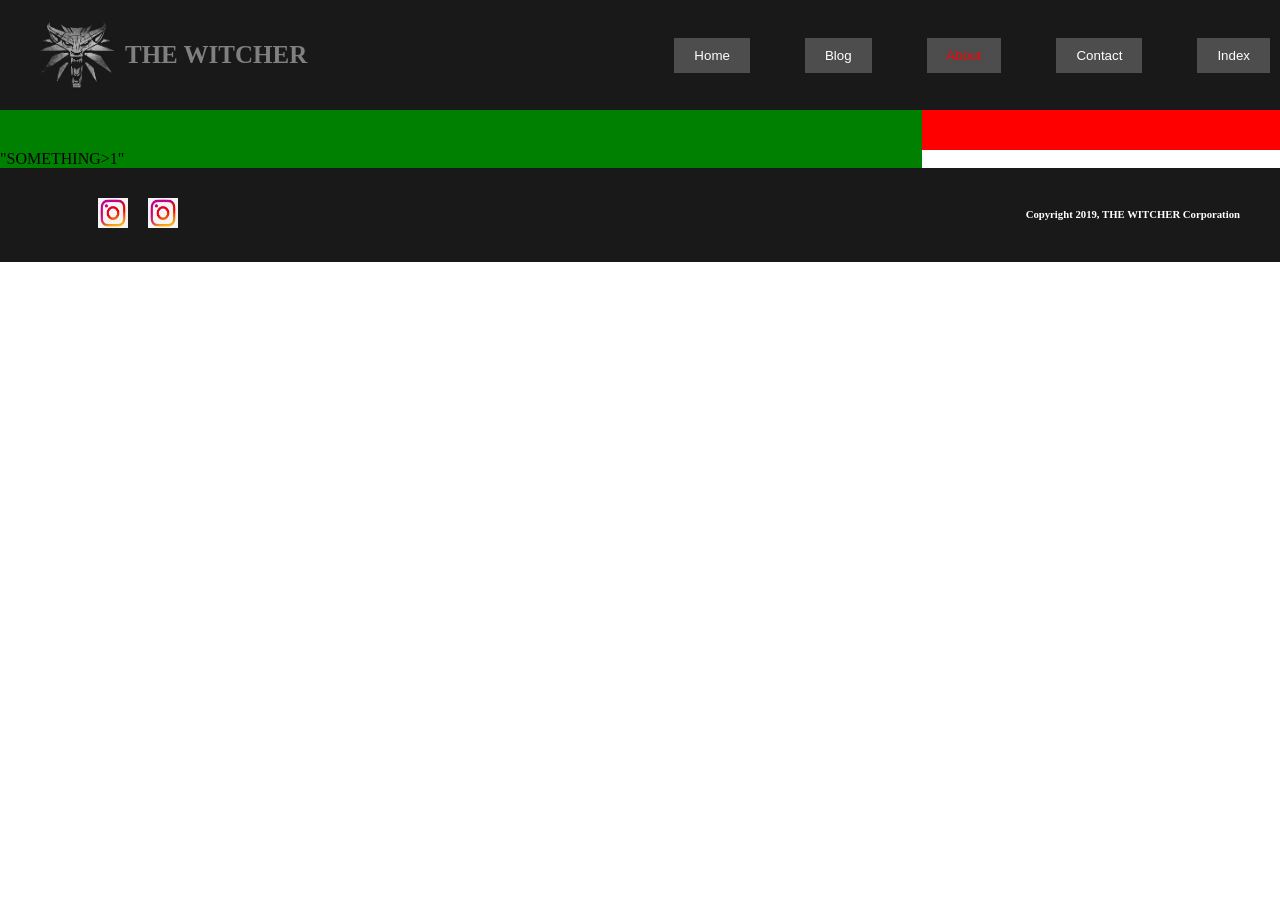
<file: About.html>
<!DOCTYPE html>
<html>
<head>
	<title>About</title>
	<link type="text/css" rel="stylesheet" href="css/style2.css"/>
	<meta name="viewport" content="width=device-width, initial=scale=1.0"/>
	<link href="https://fonts.googleapis.com/css?family=Roboto&display=swap" rel="stylesheet">
	<link href="https://fonts.googleapis.com/css?family=Cabin|Fjalla+One&display=swap" rel="stylesheet">

</head>
<body>
	<div class="display_inblock">
	<header>
			<div class="header_menu">
				<div class="logo">

				<img src="download.jpg" alt="Logo">
				<h3>THE WITCHER</h3>
				</div>
			
				<div class="menu_list">
					<nav>
					<ul>
						<li><a href="Home.html"><button id="demo1" class="button home" onclick="openHTML()">Home</button></a></li>
						<li><a href="Blog.html"><button id="demo5" class="button blog" onclick="openBLOG()">Blog</button></a></li>
						<li><a href="About.html"><button id="demo2" class="button about" onclick="openABOUT()">About</button></a></li>
						<li><a href="Contact us.html"><button id="demo3" class="button contact" onclick="openCONTACT()">Contact</button></a></li>
						<li><a href="index.html"><button id="demo4" class="button index" onclick="openINDEX()">Index</button></a></li>

					</ul>
					</nav>
				</div>
			
			</div>
	</header>
	</div>
	
	<div id="container">
		<section id="Row1">
			"SOMETHING>1"
		</section>

		<section id="Row2">
			
			<div class="widget">
				
				


			</div>
			
		</section>
	</div>

	<div class="footer_cls">
	<footer>
		<section class="footer_grid1">
		<ul>
			<div class="links">
			<li><a href="https://www.instagram.com"><img src="insta2.png" alt="instagram" ></a></li>
			<li><a href="https://www.instagram.com"><img src="insta2.png" alt="instagram" ></a></li>
			</div>
		</ul>
		</section>

		<section class="footer_grid2">
			<div>
				<h6>Copyright 2019, THE WITCHER Corporation</h6>
			</div>
			
		</section>
	</footer>
	</div>
	<script>
	
	</script>

</body>
</html>
</file>
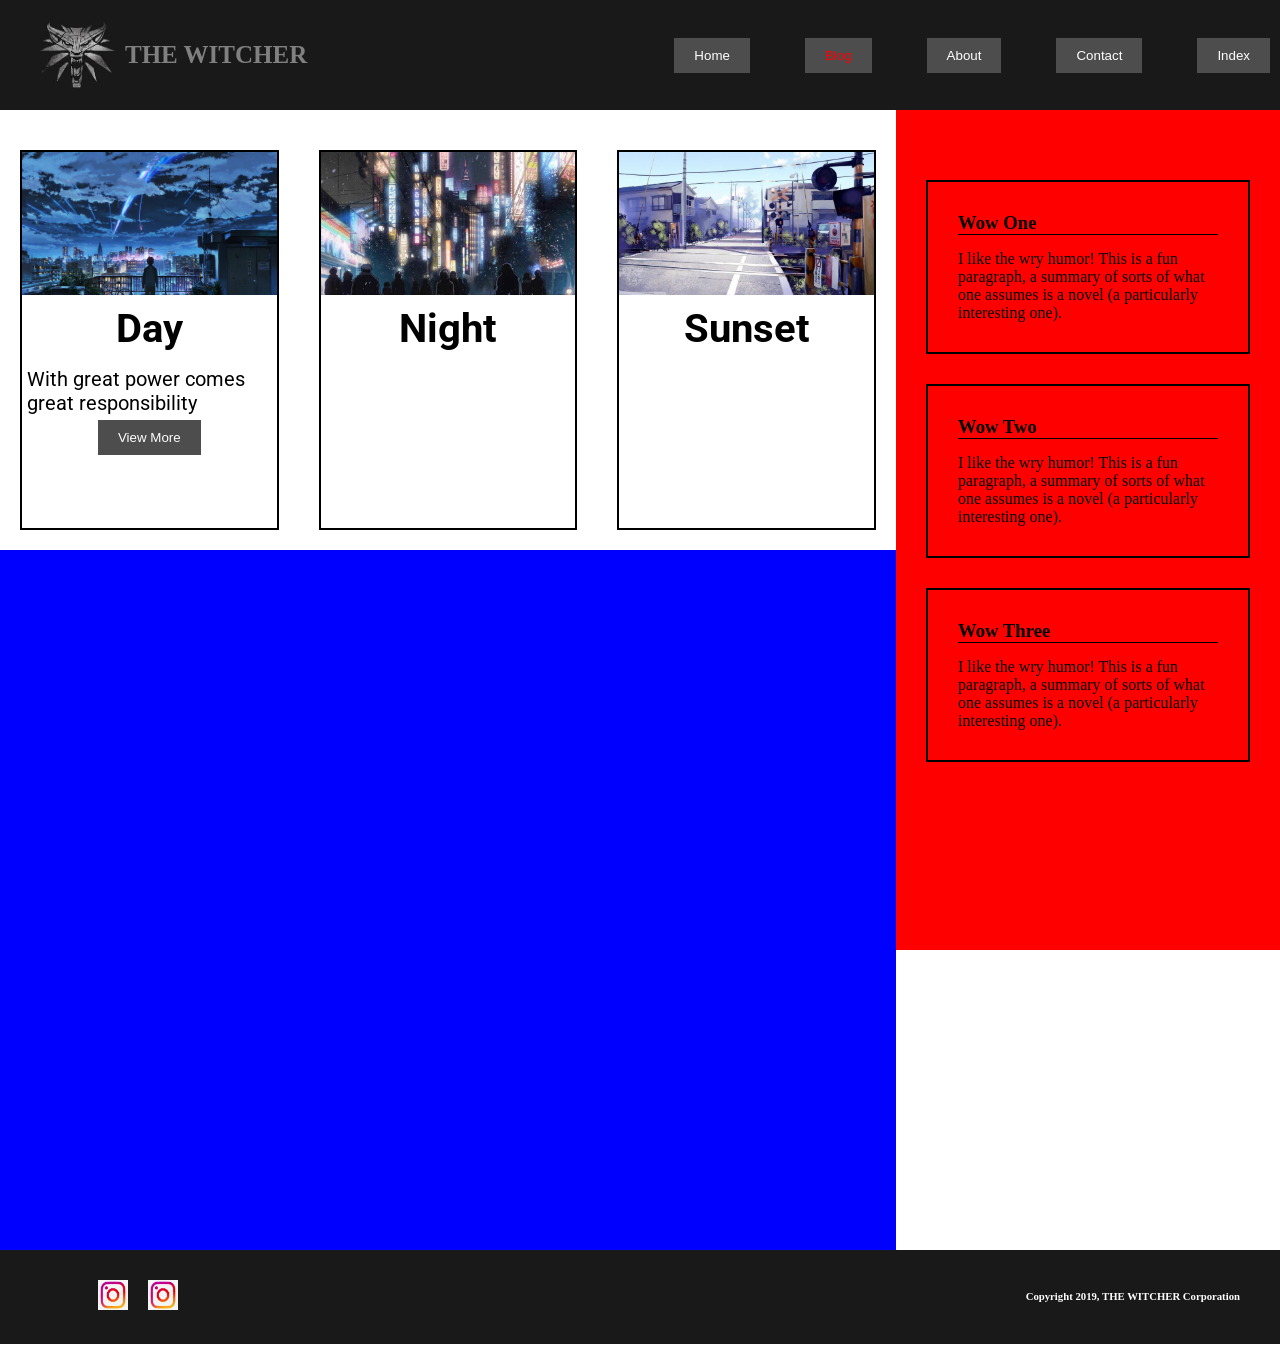
<file: Blog.html>
<!DOCTYPE html>
<html>
<head>
	<title>Blog</title>
	<link type="text/css" rel="stylesheet" href="css/styleB.css"/>
	<meta name="viewport" content="width=device-width, initial=scale=1.0"/>
	<link href="https://fonts.googleapis.com/css?family=Roboto&display=swap" rel="stylesheet">
	<link href="https://fonts.googleapis.com/css?family=Cabin|Fjalla+One&display=swap" rel="stylesheet">

</head>
<body>
	<div class="display_inblock">
	<header>
			<div class="header_menu">
				<div class="logo">

				<img src="download.jpg" alt="Logo">
				<h3>THE WITCHER</h3>
				</div>
			
				<div class="menu_list">
					<nav>
					<ul>
						<li><a href="Home.html"><button id="demo1" class="button home" onclick="openHTML()">Home</button></a></li>
						<li><a href="Blog.html"><button id="demo5" class="button blog" onclick="openBLOG()">Blog</button></a></li>
						<li><a href="About.html"><button id="demo2" class="button about" onclick="openABOUT()">About</button></a></li>
						<li><a href="Contact us.html"><button id="demo3" class="button contact" onclick="openCONTACT()">Contact</button></a></li>
						<li><a href="index.html"><button id="demo4" class="button index" onclick="openINDEX()">Index</button></a></li>
						
					</ul>
					</nav>
				</div>
			
			</div>
	</header>
	</div>
	
	<div id="container">
		<section id="row1">
			<div class="card A">
				<img src="Home Images\3542.jpg">
				<h4>Day</h4>
				<p>With great power comes great responsibility</p>
				<a href="index.html"><button class="button cardb">View More</button></a>
 
			</div>
			<div class="card A">
				<img src="Home Images\6314.jpg">
				<h4>Night</h4>
			</div>
			<div class="card A">
				<img src="Home Images\7025.jpg">
				<h4>Sunset</h4>
			</div>
		</section>

		<section id="col1">
			
			<div class="widget">
				
				<div class="w1">
					<h3>Wow One</h3>
					<p>I like the wry humor! This is a fun paragraph, a summary of sorts of what one assumes is a novel (a particularly interesting one).</p>
				</div>
				<div class="w2">
					<h3>Wow Two</h3>
					<p>I like the wry humor! This is a fun paragraph, a summary of sorts of what one assumes is a novel (a particularly interesting one).</p>
				</div>
				<div class="w3">
					<h3>Wow Three</h3>
					<p>I like the wry humor! This is a fun paragraph, a summary of sorts of what one assumes is a novel (a particularly interesting one).</p>
				</div>


			</div>
			
		</section>

		<section id="row2">
			
		</section>
	</div>

	<div class="footer_cls">
	<footer>
		<section class="footer_grid1">
		<ul>
			<div class="links">
			<li><a href="https://www.instagram.com"><img src="insta2.png" alt="instagram" ></a></li>
			<li><a href="https://www.instagram.com"><img src="insta2.png" alt="instagram" ></a></li>
			</div>
		</ul>
		</section>

		<section class="footer_grid2">
			<div>
				<h6>Copyright 2019, THE WITCHER Corporation</h6>
			</div>
			
		</section>
	</footer>
	</div>
	<script>
	</script>

</body>
</html>
</file>
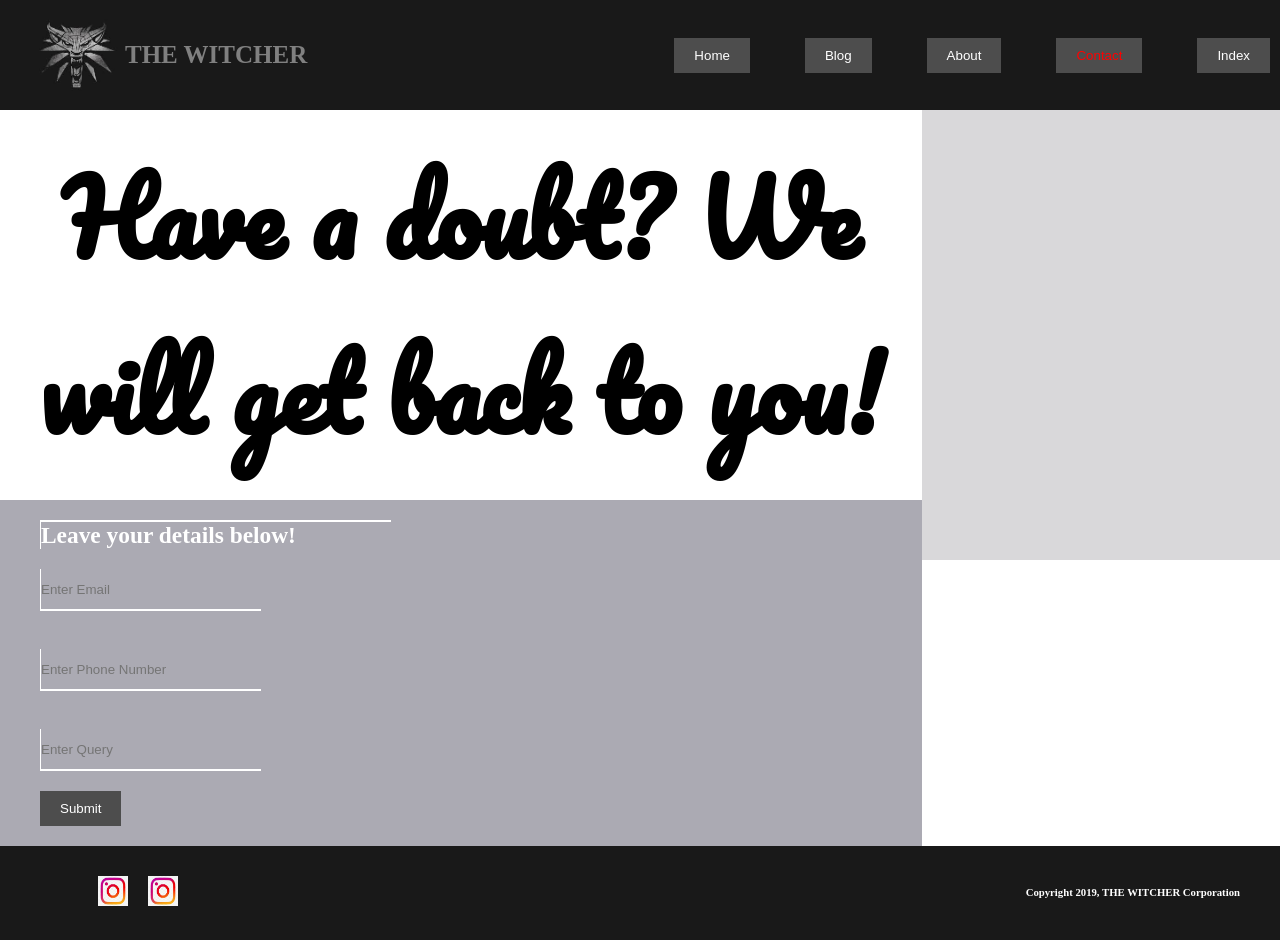
<file: Contact us.html>
<!DOCTYPE html>
<html>
<head>

	<title>Contact Us</title>
	<link type="text/css" rel="stylesheet" href="css/style3.css"/>
	<meta name="viewport" content="width=device-width, initial=scale=1.0"/>
	<link href="https://fonts.googleapis.com/css?family=Roboto&display=swap" rel="stylesheet">
	<link href="https://fonts.googleapis.com/css?family=Cabin|Fjalla+One&display=swap" rel="stylesheet">
	<link href="https://fonts.googleapis.com/css?family=Pacifico&display=swap" rel="stylesheet">

	

</head>
<body>
	<div class="display_inblock">
	<header>
			<div class="header_menu">
				<div class="logo">

				<img src="download.jpg" alt="Logo">
				<h3>THE WITCHER</h3>
				</div>
			
				<div class="menu_list">
					<nav>
					<ul>
						<li><a href="Home.html"><button id="demo1" class="button home" onclick="openHTML()">Home</button></a></li>
						<li><a href="Blog.html"><button id="demo5" class="button blog" onclick="openBLOG()">Blog</button></a></li>
						<li><a href="About.html"><button id="demo2" class="button about" onclick="openABOUT()">About</button></a></li>
						<li><a href="Contact us.html"><button id="demo3" class="button contact" onclick="openCONTACT()">Contact</button></a></li>
						<li><a href="index.html"><button id="demo4" class="button index" onclick="openINDEX()">Index</button></a></li>

					</ul>
					</nav>
				</div>
			
			</div>
	</header>
	</div>
	
	<div id="container">
		<section id="Row1">
			<h1 id="heading">Have a doubt? We will get back to you!</h1>
			<div  class="contact_form">
				<div  class="doubt">
					<h3> Leave your details below!</h3>
				</div>
				<div class="inp">
					<input id="text1" class="same" placeholder="Enter Email"><br>
					<input id="text2" class="same" placeholder="Enter Phone Number"><br>
					<input id="text3" class="same" placeholder="Enter Query">
			
					<button id="buttonSUB" class="button sub" onclick="alertuser()">Submit</button>
				</div>
			</div>
		</section>

		<section id="Row2">
			
			<div id="con_map">
				<iframe src="https://www.google.com/maps/embed?pb=!1m18!1m12!1m3!1d28007.56168253339!2d77.14927654554174!3d28.661359149899113!2m3!1f0!2f0!3f0!3m2!1i1024!2i768!4f13.1!3m3!1m2!1s0x390d030ae41c6901%3A0x453d51402be239d8!2sESI-%20Basaidarapur!5e0!3m2!1sen!2sin!4v1579188379970!5m2!1sen!2sin" width="600" height="450" frameborder="0" style="border:0;" allowfullscreen="" ></iframe>
			</div>
			
		</section>
	</div>

	<div class="footer_cls">
	<footer>
		<section class="footer_grid1">
		<ul>
			<div class="links">
			<li><a href="https://www.instagram.com"><img src="insta2.png" alt="instagram" ></a></li>
			<li><a href="https://www.instagram.com"><img src="insta2.png" alt="instagram" ></a></li>
			</div>
		</ul>
		</section>

		<section class="footer_grid2">
			<div>
				<h6>Copyright 2019, THE WITCHER Corporation</h6>
			</div>
			
		</section>
	</footer>
	</div>
	<script>



	function alertuser(){
		alert('Thank you! We will contact you in 2 working days!');
		
	}
	</script>

</body>
</html>
</file>
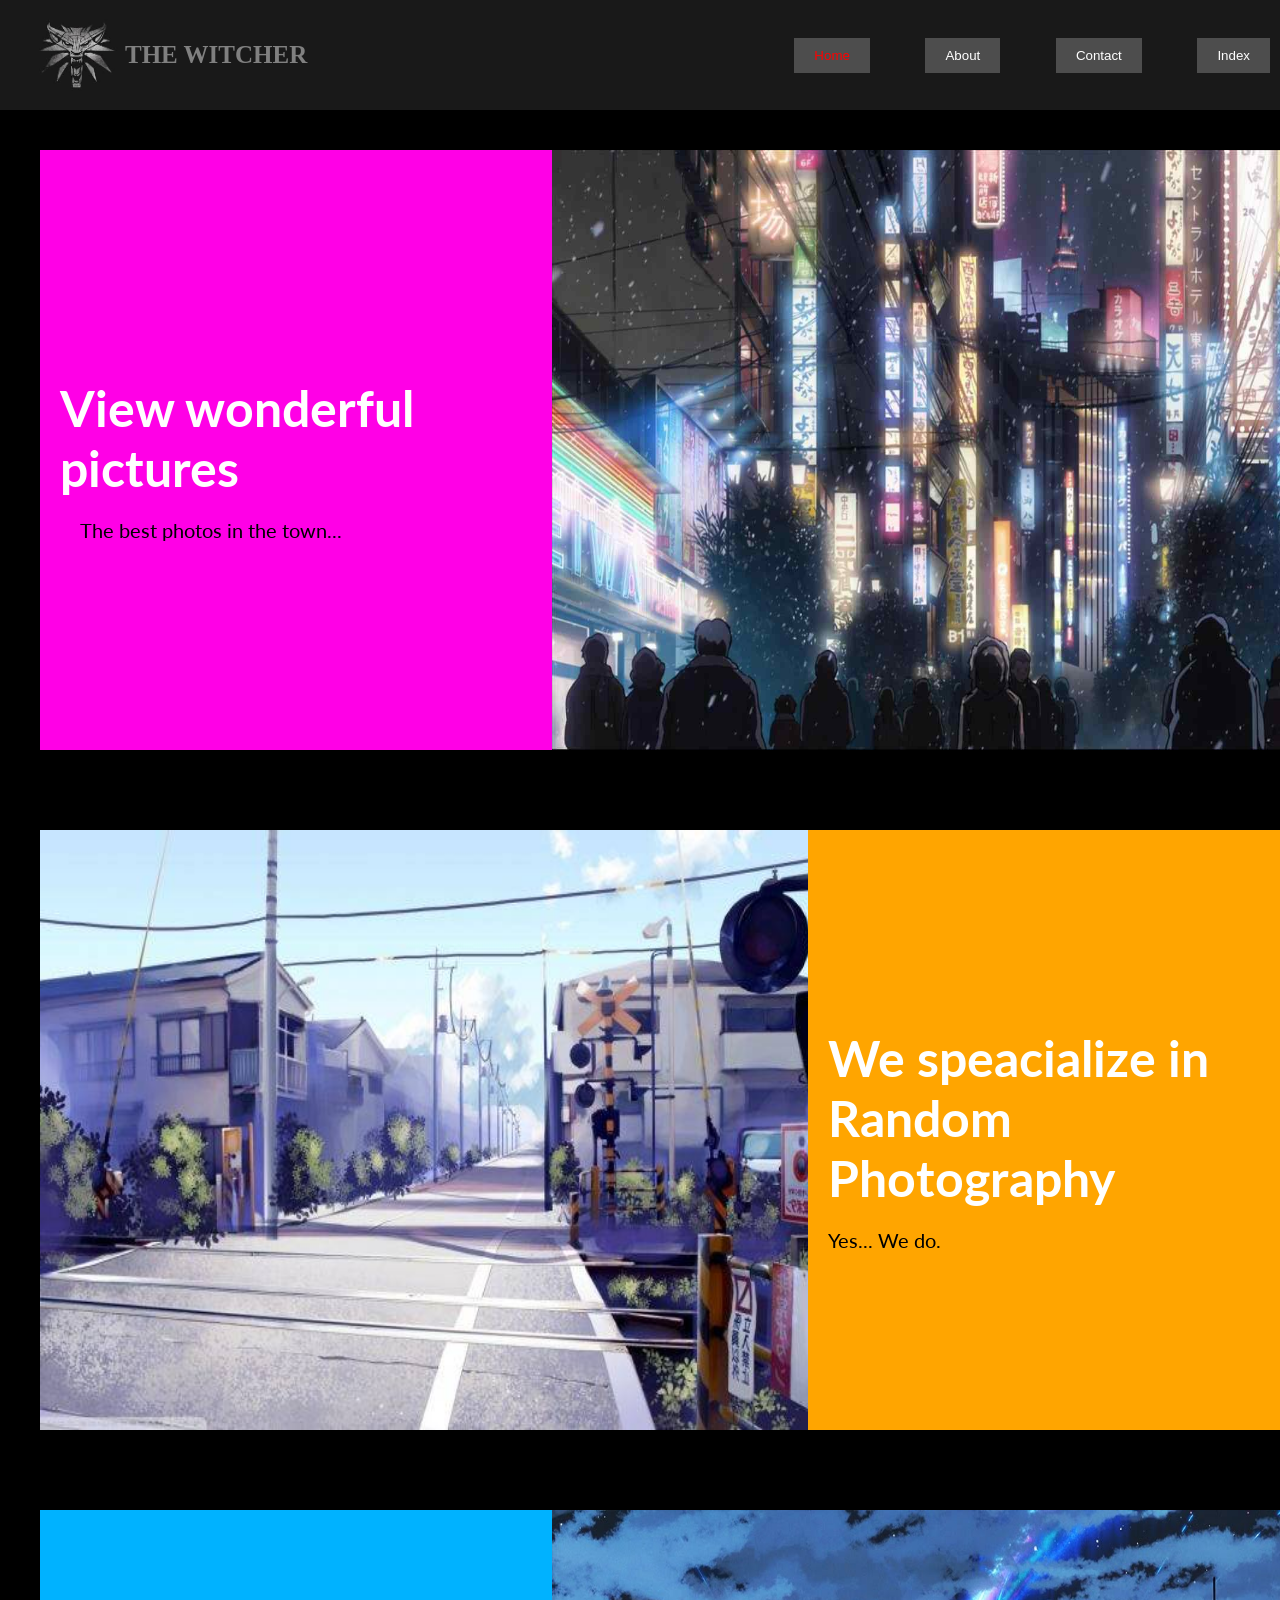
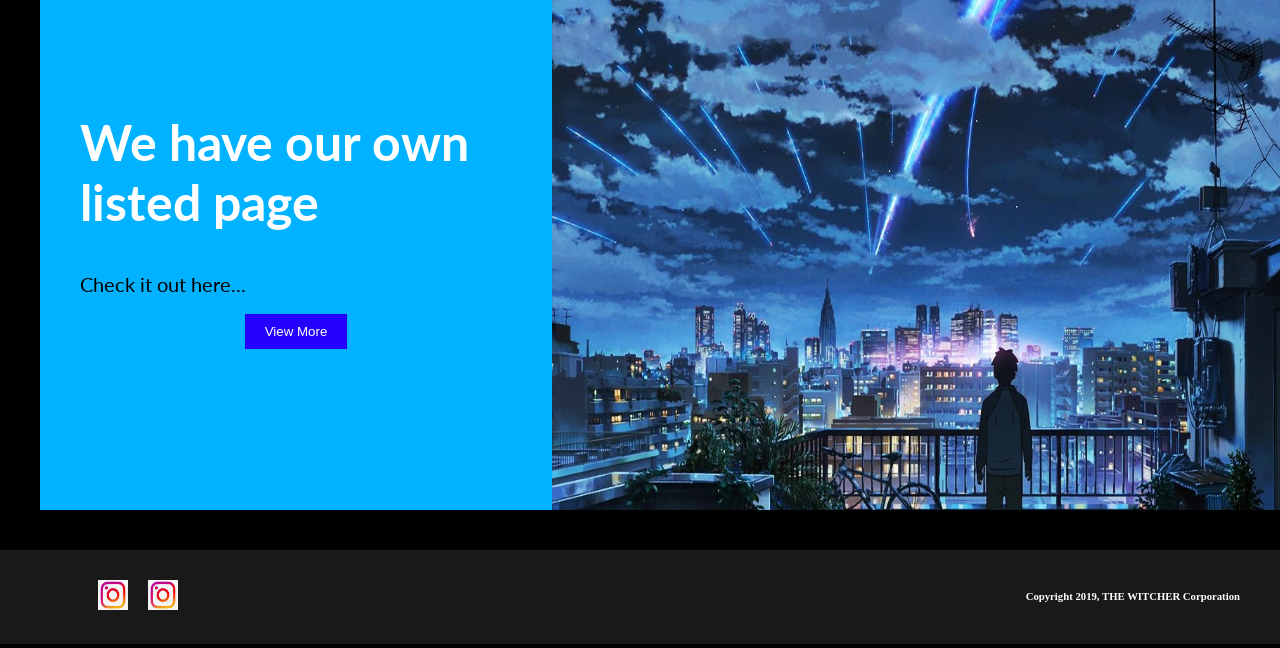
<file: Home.html>
<!DOCTYPE html>
<html>
<head>
	<title>Witcher</title>
	<link rel="stylesheet" type="text/css" href="css/styleH.css">
	<link href="https://fonts.googleapis.com/css?family=Lato&display=swap" rel="stylesheet">

</head>
<body>

	<div class="display_inblock">
	<header>
			<div class="header_menu">
				<div class="logo">

				<img src="download.jpg" alt="Logo">
				<h3>THE WITCHER</h3>
				</div>
			
				<div class="menu_list">
					<nav>
					<ul>
						<li><a href="Home.html"><button id="demo1" class="button home" onclick="openHTML()">Home</button></a></li>
						<li><a href="About.html"><button id="demo2" class="button about" onclick="openABOUT()">About</button></a></li>
						<li><a href="Contact us.html"><button id="demo3" class="button contact" onclick="openCONTACT()">Contact</button></a></li>
						<li><a href="index.html"><button id="demo4" class="button index" onclick="openINDEX()">Index</button></a></li>
					</ul>
					</nav>
				</div>
			
			</div>
	</header>
	</div>
	
	<div id="container">
		<section id="tape1">
			<div id="tapefirst1">
				<h2 class="hl">View wonderful pictures</h2>
				<p>The best photos in the town...</p>
			</div>
			<div id="tapefirst2">
				<img src="Home Images\6314.jpg" class="img1">
			</div>
		
		</section>

		<section id="tape2">
			<div id="tapesecond1">
				<img src="Home Images\7025.jpg" class="img2">
			</div>

			<div id="tapesecond2">
				<h2>We speacialize in Random Photography</h2>
				<p>Yes... We do.</p>
			</div>	
		
			
		</section>
		<section id="tape3">
			<div id="tapefourth1">
				<h2 class="hl">We have our own listed page</h2>
				<p>Check it out here...</p><br>
				<a href="index.html"><button class="button vm">View More</button></a>
			</div>
			<div id="tapefourth2">
				<img src="Home Images\3542.jpg" class="img3">
			</div>
		
	</div>

	<div class="footer_cls">
	<footer>
		<section class="footer_grid1">
		<ul>
			<div class="links">
			<li><a href="https://www.instagram.com"><img src="insta2.png" alt="instagram" ></a></li>
			<li><a href="https://www.instagram.com"><img src="insta2.png" alt="instagram" ></a></li>
			</div>
		</ul>
		</section>

		<section class="footer_grid2">
			<div>
				<h6>Copyright 2019, THE WITCHER Corporation</h6>
			</div>
			
		</section>
	</footer>
	</div>
	<script>
	function openHTML() {
    document.getElementById("demo1").style.color = "red";
    document.getElementById("demo2").style.color = "white";
    document.getElementById("demo3").style.color =	"white";
	}

	function openABOUT() {
    document.getElementById("demo1").style.color = "white";
    document.getElementById("demo2").style.color = "red";
    document.getElementById("demo3").style.color =	"white";
	}
	function openCONTACT() {
    document.getElementById("demo1").style.color = "white";
    document.getElementById("demo2").style.color = "white";
    document.getElementById("demo3").style.color =	"red";
	}
	function openINDEX() {
    document.getElementById("demo1").style.color = "white";
    document.getElementById("demo2").style.color = "white";
    document.getElementById("demo3").style.color =	"white";
    document.getElementById("demo3").style.color =	"red";
	}
	</script>


</body>
</html>
</file>
<file: css/style2.css>
*{
	padding: 0;
	margin:0;
}

#container{
	width: 1500px;
	margin: 0px auto;
	
}

#Row1{
	padding-top: 40px;
	width: 100%;
	height: 100%;
	float: left;
	background-color:green;
	
}

#Row2{
	padding-top: 40px;
	width: 450px;
	height: 100%;
	float: left;
	background-color: red;
}






/*----------------------------------------------------------------------------------------------------HEADER SETTINGS*/
.header_menu{
	background-color:rgb(25,25,25);
	width: 100%;
	height: 110px;	
	display: flex;
	align-items: center;
	justify-content: center;
	flex-direction: row;
	
}

.logo{
	width: 30%;
	display: flex;

}	
.logo h3{
	display: flex;
	align-items: center;
	color: grey;
	font-size: 25px;
	
}
.logo img{
	margin-left: 25px;
	width: 100px;
	text-align: left;
	
}

.menu_list {
	font-family: 'Roboto', sans-serif;
	text-transform: uppercase;
	width: 70%;
	text-align: right;
	margin: 25px 10px 25px 10px;
	font-size: 20px;
	text-decoration: none;	
	
}


.display_inblock li{
	color: white;
	padding-left: 50px;
	display: inline-block;
	
}

.button{
	padding: 10px 20px 10px 20px;
	border: none;
  	background-color: #4d4d4d;
  	color: white;
	
	
  	text-align: center;
  	text-decoration: none;
  	display: inline-block;
  	cursor: pointer;
}

.button:hover{
	transition: all 0.5s;
	background-color: #bfbfbf;
}


#demo2{
	color: red;
}








/*----------------------------------------------------------------------------------------------------FOOTER SETTINGS*/
.footer_cls{
	display: inline-block;
	background-color: rgb(25,25,25);
	width: 100%;
	height: 100%;	
	border: 1000px 0px 0px 0px solid;
	
}
.footer_grid1{
	display: flex;
	align-items: center;
	justify-content: center;
	width: 20%;
	height: 100%;
	float: left;
}	
.footer_grid2{
	display: flex;
	justify-content: flex-end;
	align-items: center;

	width: 80%;
	height: 100%;
	float: left;
	background-color: none;
}



.footer_grid2 h6{
	padding: 40px;
	color: white;
}
.footer_cls ul{
	list-style-type: none;
}
.footer_cls ul li{
	padding-left: 20px;
}
.footer_cls ul li a img{
	width: 30px;
	height: 30px;
	
}

.links{

	display: flex;
	flex-direction: row;
	justify-content: right;
	align-items: center;
	padding: 30px;
}











/*----------------------------------------------------------------------------------------------------MEDIA SCREENS*/

@media screen and (max-width:1500px){
	
	#container{
	width: 100%;
}
#Row1{
	width: 72%;	
}
#Row2{
	width: 28%;
}
}


@media screen and (max-width:640px){
	#container{
	width: 100%;
}
#Row1{
	width: 100%;	
}
#Row2{
	width: 100%;	 
}
.display_inblock li{
	display: block;
}

}



@media screen and (max-width:500px){
.display_inblock li{
	display: block;
}
.header_menu{
	height: 70px;	
	
}
.logo img{
	margin-left: 25px;
	width: 50px;
	text-align: center;
}
.footer_grid1{
	display: flex;
	align-items: center;
	justify-content: center;
	width: 100%;
	height: 50%;
	float: left;
}	
.footer_grid2{
	display: flex;
	justify-content: center;
	align-items: center;

	width: 100%;
	height: 50%;
	float: left;
	background-color: none;
}
.footer_grid2 h6{
	padding: 0px;
}

.footer_cls ul li {
	padding: 20px;
}
.links{
	padding: 0px;
}
}



@media screen and (max-width:320px){
#container{
	width: 320px;	 
}
.logo{
	display: inline-flex;
	justify-content: center;
	width: 30%;
	

}	
.logo h3{
	font-size: 10px;
	margin-left: 5px;
	display: flex;
	color: grey;
}
.header_menu{
	height: 70px;	
}
.logo img{
	
	margin-left: 20px;
	width: 40px;
	text-align: center;
	
}

}
</file>
<file: css/styleB.css>
*{
	padding: 0;
	margin:0;
}

#container{
	width: 1500px;
	margin: 0px auto;
	
}

#row1{
	padding-top: 40px;
	width: 70%;
	height: 400px;
	float: left;
	background-color:none;
	display: flex;
	
}


#col1{
	padding-top: 40px;
	width: 30%;
	height: 800px;
	float: right;
	background-color: red;
}

#row2{
	float: left;
	width: 70%;
	height: 700px;
	background-color: blue;

}

.card{
	display: flex;
	flex-direction: column;
	margin-left: 20px;
	margin-bottom: 20px;
	margin-right: 20px; 
	border:2px solid;
	width: 100%;
	
	align-items: center;
}

.card img{
	width: 100%;
}
.card h4{
	align-self: center;
	padding: 10px;
	font-family: 'Roboto', sans-serif;
	font-size: 40px;

}
.card p{
	align-self: center;
	padding: 5px;
	font-family: 'Roboto', sans-serif;
	font-size: 20px;
}
/*_______________________________________________________________________________________WIDGETS*/

.widget *{
	margin: 30px;


}
.widget h3{
	border-bottom: 1px solid;
	margin-bottom: 15px;
}
.widget p{
	margin-top: 15px;}
.w1{
	border:2px solid;
}
.w2{
	border:2px solid;
}
.w3{
	border:2px solid;
}



/*----------------------------------------------------------------------------------------------------HEADER SETTINGS*/
.header_menu{
	background-color:rgb(25,25,25);
	width: 100%;
	height: 110px;	
	display: flex;
	align-items: center;
	justify-content: center;
	flex-direction: row;
	
}

.logo{
	width: 30%;
	display: flex;

}	
.logo h3{
	display: flex;
	align-items: center;
	color: grey;
	font-size: 25px;
	
}
.logo img{
	margin-left: 25px;
	width: 100px;
	text-align: left;
	
}

.menu_list {
	font-family: 'Roboto', sans-serif;
	text-transform: uppercase;
	width: 70%;
	text-align: right;
	margin: 25px 10px 25px 10px;
	font-size: 20px;
	text-decoration: none;	
	
}


.display_inblock li{
	color: white;
	padding-left: 50px;
	display: inline-block;
	
}

.button{
	padding: 10px 20px 10px 20px;
	border: none;
  	background-color: #4d4d4d;
  	color: white;
	
	
  	text-align: center;
  	text-decoration: none;
  	display: inline-block;
  	cursor: pointer;
}

.button:hover{
	transition: all 0.5s;
	background-color: #bfbfbf;
}


#demo5{
	color: red;
}








/*----------------------------------------------------------------------------------------------------FOOTER SETTINGS*/
.footer_cls{
	display: inline-block;
	background-color: rgb(25,25,25);
	width: 100%;
	height: 100%;	
	border: 1000px 0px 0px 0px solid;
	
}
.footer_grid1{
	display: flex;
	align-items: center;
	justify-content: center;
	width: 20%;
	height: 100%;
	float: left;
}	
.footer_grid2{
	display: flex;
	justify-content: flex-end;
	align-items: center;

	width: 80%;
	height: 100%;
	float: left;
	background-color: none;
}



.footer_grid2 h6{
	padding: 40px;
	color: white;
}
.footer_cls ul{
	list-style-type: none;
}
.footer_cls ul li{
	padding-left: 20px;
}
.footer_cls ul li a img{
	width: 30px;
	height: 30px;
	
}

.links{

	display: flex;
	flex-direction: row;
	justify-content: right;
	align-items: center;
	padding: 30px;
}











/*----------------------------------------------------------------------------------------------------MEDIA SCREENS*/

@media screen and (max-width:1500px){
	
	#container{
	width: 100%;
}
#Row1{
	width: 72%;	
}
#Row2{
	width: 28%;
}
}


@media screen and (max-width:640px){
	#container{
	width: 100%;
}
#Row1{
	width: 100%;	
}
#Row2{
	width: 100%;	 
}
.display_inblock li{
	display: block;
}

}



@media screen and (max-width:500px){
.display_inblock li{
	display: block;
}
.header_menu{
	height: 70px;	
	
}
.logo img{
	margin-left: 25px;
	width: 50px;
	text-align: center;
}
.footer_grid1{
	display: flex;
	align-items: center;
	justify-content: center;
	width: 100%;
	height: 50%;
	float: left;
}	
.footer_grid2{
	display: flex;
	justify-content: center;
	align-items: center;

	width: 100%;
	height: 50%;
	float: left;
	background-color: none;
}
.footer_grid2 h6{
	padding: 0px;
}

.footer_cls ul li {
	padding: 20px;
}
.links{
	padding: 0px;
}
}



@media screen and (max-width:320px){
#container{
	width: 320px;	 
}
.logo{
	display: inline-flex;
	justify-content: center;
	width: 30%;
	

}	
.logo h3{
	font-size: 10px;
	margin-left: 5px;
	display: flex;
	color: grey;
}
.header_menu{
	height: 70px;	
}
.logo img{
	
	margin-left: 20px;
	width: 40px;
	text-align: center;
	
}

}
</file>
<file: css/style3.css>
*{
	padding: 0;
	margin:0;
}

#container{
	width: 1500px;
	margin: 0px auto;
}

#Row1{
	
	width: 100%;
	height: 100%;
	float: left;
	background-color: #ABAAB3;
	
}

#Row2{
	
	width: 100%;
	height: 450px;
	float: left;
	background-color: #D9D8DA;

}

#heading{
	padding: 20px;
	background-color: white;
	font-size: 100px;
	text-align: center;
	font-family: 'Pacifico', cursive;

	

}

.doubt{
	color: #FFFFFF;
	font-size: 20px;
	margin-left: 40px;
	text-align: left;
	border-top: solid 2px;
  	border-right: none;
  	border-left: solid 1px;
  	border-color: white;
	background-color: none;
	width: 350px;
	

}

.button sub{
	padding: 10px 20px 10px 20px;
	border: none;
  	background-color: #4d4d4d;
  	color: white;
	
	
  	text-align: center;
  	text-decoration: none;
  	display: inline-block;
  	cursor: pointer;
}
.button:hover{
	transition: all 0.5s;
	background-color: #bfbfbf;
}


.inp{
	margin-left: 40px;
	margin-top: 20px;
}

.same{
  	width:220px;
  	height:40px;
  	display:block;
  	border-top: none;
  	border-right: none;
  	border-left: solid 1px;
  	border-color: white;
  	margin-bottom: 20px;
  	background: none;
}

.contact_form{
	padding-top: 20px;
	padding-bottom: 20px;
	

}
iframe{
	margin-left: 45px;
	width: 1400px;

}

/*----------------------------------------------------------------------------------------------------HEADER SETTINGS*/
.header_menu{
	background-color:rgb(25,25,25);
	width: 100%;
	height: 110px;	
	display: flex;
	align-items: center;
	justify-content: center;
	flex-direction: row;
	
}

.logo{
	width: 30%;
	display: flex;

}	
.logo h3{
	display: flex;
	align-items: center;
	color: grey;
	font-size: 25px;
	
}
.logo img{
	margin-left: 25px;
	width: 100px;
	text-align: left;
	
}

.menu_list {
	font-family: 'Roboto', sans-serif;
	text-transform: uppercase;
	width: 70%;
	text-align: right;
	margin: 25px 10px 25px 10px;
	font-size: 20px;
	text-decoration: none;	
	
}


.display_inblock li{
	color: white;
	padding-left: 50px;
	display: inline-block;
	
}

.button{
	padding: 10px 20px 10px 20px;
	border: none;
  	background-color: #4d4d4d;
  	color: white;
	
	
  	text-align: center;
  	text-decoration: none;
  	display: inline-block;
  	cursor: pointer;
}

.button:hover{
	transition: all 0.5s;
	background-color: #bfbfbf;
}


#demo3{
	color: red;
}








/*----------------------------------------------------------------------------------------------------FOOTER SETTINGS*/
.footer_cls{
	display: inline-block;
	background-color: rgb(25,25,25);
	width: 100%;
	height: 100%;	
	border: 1000px 0px 0px 0px solid;
	
}
.footer_grid1{
	display: flex;
	align-items: center;
	justify-content: center;
	width: 20%;
	height: 100%;
	float: left;
}	
.footer_grid2{
	display: flex;
	justify-content: flex-end;
	align-items: center;

	width: 80%;
	height: 100%;
	float: left;
	background-color: none;
}



.footer_grid2 h6{
	padding: 40px;
	color: white;
}
.footer_cls ul{
	list-style-type: none;
}
.footer_cls ul li{
	padding-left: 20px;
}
.footer_cls ul li a img{
	width: 30px;
	height: 30px;
	
}

.links{

	display: flex;
	flex-direction: row;
	justify-content: right;
	align-items: center;
	padding: 30px;
}











/*----------------------------------------------------------------------------------------------------MEDIA SCREENS*/

@media screen and (max-width:1500px){
	
	#container{
	width: 100%;
}
#Row1{
	width: 72%;	
}
#Row2{
	width: 28%;
}
}


@media screen and (max-width:640px){
	#container{
	width: 100%;
}
#Row1{
	width: 100%;	
}
#Row2{
	width: 100%;	 
}
.display_inblock li{
	display: block;
}

}



@media screen and (max-width:500px){
.display_inblock li{
	display: block;
}
.header_menu{
	height: 70px;	
	
}
.logo img{
	margin-left: 25px;
	width: 50px;
	text-align: center;
}
.footer_grid1{
	display: flex;
	align-items: center;
	justify-content: center;
	width: 100%;
	height: 50%;
	float: left;
}	
.footer_grid2{
	display: flex;
	justify-content: center;
	align-items: center;

	width: 100%;
	height: 50%;
	float: left;
	background-color: none;
}
.footer_grid2 h6{
	padding: 0px;
}

.footer_cls ul li {
	padding: 20px;
}
.links{
	padding: 0px;
}
}



@media screen and (max-width:320px){
#container{
	width: 320px;	 
}
.logo{
	display: inline-flex;
	justify-content: center;
	width: 30%;
	

}	
.logo h3{
	font-size: 10px;
	margin-left: 5px;
	display: flex;
	color: grey;
}
.header_menu{
	height: 70px;	
}
.logo img{
	
	margin-left: 20px;
	width: 40px;
	text-align: center;
	
}

}
</file>
<file: css/styleH.css>
*{
	padding: 0;
	margin:0;
}

body{
	background-color: black;
}

#container{
	width: 1500px;
	margin: 0px auto;
	
}

#tape1{

	padding:40px 40px 40px 40px;
	width: 100%;
	height: 600px;
	float: left;
	background-color:none;
}

#tapefirst1{
	float: left;
	width: 40%;
	height: 100%;
	background-color: rgb(255, 0, 230);
	display: flex;
	justify-content: center;
	align-items: center;
	flex-flow: column;
}

#tapefirst1 h2{
	padding:20px;
	color: white;
	font-family: 'Lato', sans-serif;
	font-size: 50px;
}

#tapefirst1 p{
	font-size: 20px;
	font-family: 'Lato', sans-serif;
	padding-left: 40px;
	align-self: flex-start;
}
#tapefirst2{
	float: right;
	width: 60%;
	height: 100%;
	background-blend-mode: darken;
	display: flex;


}
.img1{
	width: 900px;
}


#tape2{
	padding:40px;
	width: 100%;
	height: 600px;
	float: left;
	background-color: none;
}

#tapesecond1{
	float: left;
	width: 60%;
	height: 100%;
	display: flex;
	background-color: green;
}

#tapesecond2{
	float: right;
	width: 40%;
	height: 100%;
	background-color: orange;
	display: flex;
	justify-content: center;
	align-items: center;
	flex-flow: column;
}

#tapesecond2 h2{
	padding:20px;
	color: white;
	font-size: 50px;
	font-family: 'Lato', sans-serif;;

}

#tapesecond2 p{
	font-size: 20px;
	font-family: 'Lato', sans-serif;
	padding-left: 20px;
	align-self: flex-start;
}
.img2{
	width: 900px;
}

#tape3{
	padding:40px;
	width: 100%;
	height: 600px;
	float: left;
	background-color:none;
}

#tapefourth1{
	float: left;
	width: 40%;
	height: 100%;
	background-color: rgb(0, 178, 255);
	display: flex;
	justify-content: center;
	align-items: center;
	flex-flow: column;
}

#tapefourth1 h2{
	padding: 40px;
	color: white;
	font-family: 'Lato', sans-serif;
	font-size: 50px;
}

#tapefourth1 p{
	font-size: 20px;
	font-family: 'Lato', sans-serif;
	padding-left: 40px;
	align-self: flex-start;
}
#tapefourth2{
	float: right;
	width: 60%;
	height: 100%;
	background-blend-mode: darken;
	display: flex;


}
.img3{
	width: 900px;
}



.main_feature_cls{
	margin-top: 10px;
	margin-left: 25px;
	margin-bottom: 15px;
	margin-right: 20px;
}

.main_feature_cls h1{
	font-family: 'Fjalla One', sans-serif;
}
.main_feature_cls ul{
	font-family: 'Cabin', sans-serif;
	padding-bottom: 20px;

	
}
/*_-----------------------------------------------------------------------------------------header*/
.header_menu{
	background-color: rgb(25,25,25);
	width: 100%;
	height: 110px;	
	display: flex;
	align-items: center;
	justify-content: center;
	flex-direction: row;
	
}

.logo{
	width: 30%;
	display: flex;

}	
.logo h3{
	display: flex;
	align-items: center;
	color: grey;
	font-size: 25px;
	
}
.logo img{
	margin-left: 25px;
	width: 100px;
	text-align: left;
	
}

.menu_list {
	font-family: 'Roboto', sans-serif;
	text-transform: uppercase;
	width: 70%;
	text-align: right;
	margin: 25px 10px 25px 10px;
	font-size: 20px;
	text-decoration: none;	
	
}


.display_inblock li{
	color: white;
	padding-left: 50px;
	display: inline-block;
	
}
.button{
	padding: 10px 20px 10px 20px;
	border: none;
  	background-color: #4d4d4d;
  	color: white;
					
	
  	text-align: center;
  	text-decoration: none;
  	display: inline-block;
  	cursor: pointer;
}

.button:hover{
	transition: all 0.5s;
	background-color: #bfbfbf;
}

.vm{
	background-color: rgb(38, 0, 255);
}

#demo1{
	color:red; 
}


/*----------------------------------------------------------------------------------------------------FOOTER SETTINGS*/
.footer_cls{
	display: inline-block;
	background-color: rgb(25,25,25);
	width: 100%;
	height: 100%;	
	border: 1000px 0px 0px 0px solid;
	
}
.footer_grid1{
	display: flex;
	align-items: center;
	justify-content: center;
	width: 20%;
	height: 100%;
	float: left;
}	
.footer_grid2{
	display: flex;
	justify-content: flex-end;
	align-items: center;

	width: 80%;
	height: 100%;
	float: left;
	background-color: none;
}



.footer_grid2 h6{
	padding: 40px;
	color: white;
}
.footer_cls ul{
	list-style-type: none;
}
.footer_cls ul li{
	padding-left: 20px;
}
.footer_cls ul li a img{
	width: 30px;
	height: 30px;
	
}

.links{

	display: flex;
	flex-direction: row;
	justify-content: right;
	align-items: center;
	padding: 30px;
}





/*----------------------------------------------------------------------------------------------------MEDIA SCREENS*/

@media screen and (max-width:1500px){
	
	#container{
	width: 100%;
}
#left-column{
	width: 72%;	
}
#right-column{
	width: 28%;
}
}


@media screen and (max-width:640px){
	#container{
	width: 100%;
}
#left-column{
	width: 100%;	
}
#right-column{
	width: 100%;	 
}
.display_inblock li{
	display: block;
}

}



@media screen and (max-width:500px){
.display_inblock li{
	display: block;
}
.header_menu{
	height: 70px;	
	
}
.logo img{
	margin-left: 25px;
	width: 50px;
	text-align: center;
}
.footer_grid1{
	display: flex;
	align-items: center;
	justify-content: center;
	width: 100%;
	height: 50%;
	float: left;
}	
.footer_grid2{
	display: flex;
	justify-content: center;
	align-items: center;

	width: 100%;
	height: 50%;
	float: left;
	background-color: none;
}
.footer_grid2 h6{
	padding: 0px;
}

.footer_cls ul li {
	padding: 20px;
}
.links{
	padding: 0px;
}
.widget *{
	margin: 20px ;
}
}



@media screen and (max-width:320px){
#container{
	width: 320px;	 
}
.logo{
	display: inline-flex;
	justify-content: center;
	width: 30%;
	

}	
.logo h3{
	font-size: 10px;
	margin-left: 5px;
	display: flex;
	color: grey;
}
.header_menu{
	height: 70px;	
}
.logo img{
	
	margin-left: 20px;
	width: 40px;
	text-align: center;
	
}

}
</file>
